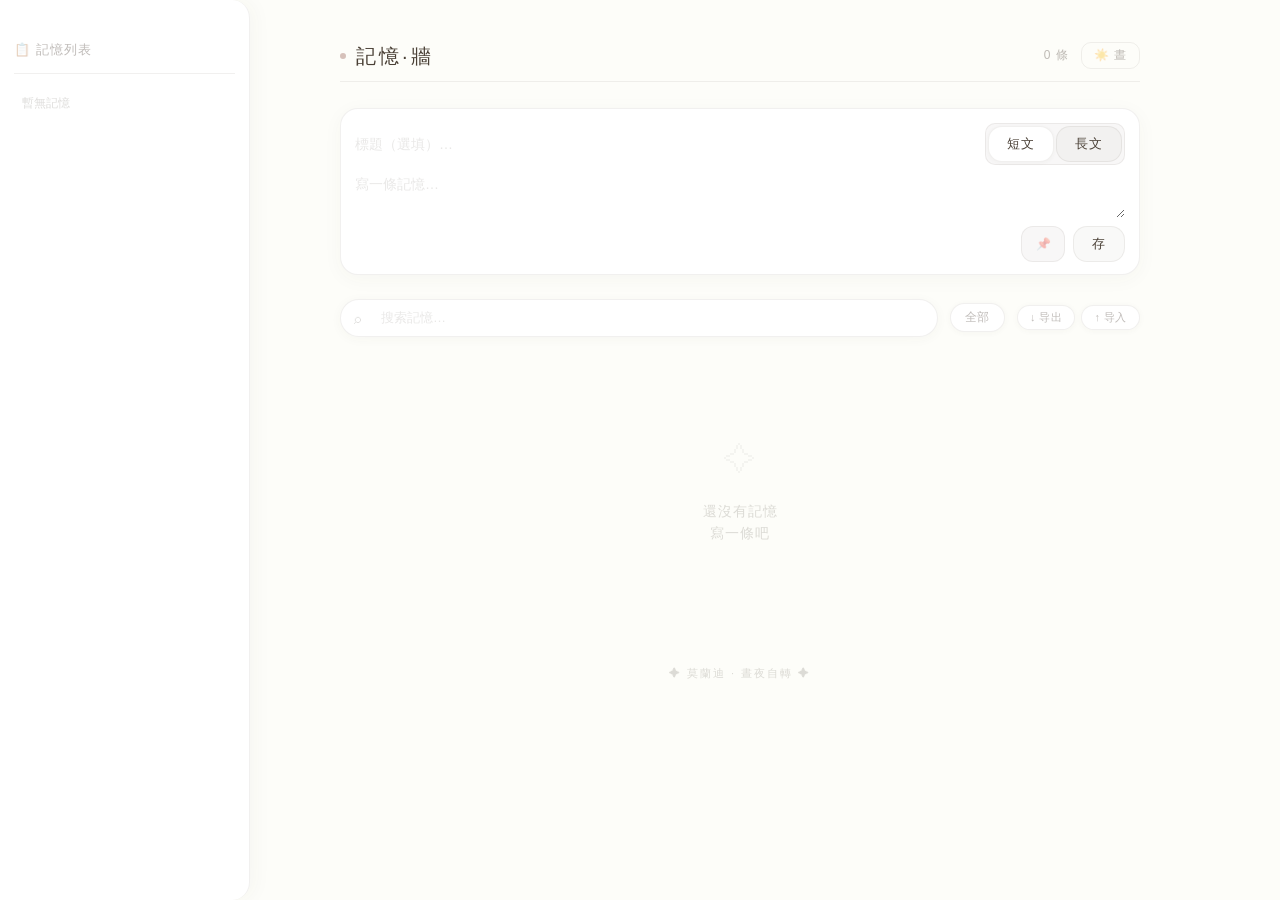
<file: index.html>
<!DOCTYPE html>
<html lang="zh-CN">
<head>
<meta charset="UTF-8">
<meta name="viewport" content="width=device-width, initial-scale=1.0">
<title>記憶牆</title>
<link rel="manifest" href="manifest.json">
<meta name="apple-mobile-web-app-capable" content="yes">
<meta name="apple-mobile-web-app-status-bar-style" content="black-translucent">
<meta name="apple-mobile-web-app-title" content="記憶牆">
<link rel="apple-touch-icon" href="icon.svg">
<style>
  body { margin: 0; background: #fdfdf9; display: flex; align-items: center; justify-content: center; min-height: 100vh; font-family: -apple-system,'PingFang SC','Noto Sans SC',sans-serif; }
  .loader { text-align: center; color: #b8928a; }
  .loader span { font-size: 28px; }
  .loader p { font-size: 13px; letter-spacing: 1px; margin-top: 8px; color: #b8928a; }
</style>
</head>
<body>
<div class="loader"><span>✦</span><p>記憶·牆</p></div>
<script>location.href = '记忆墙.html';</script>
</body>
</html>
</file>
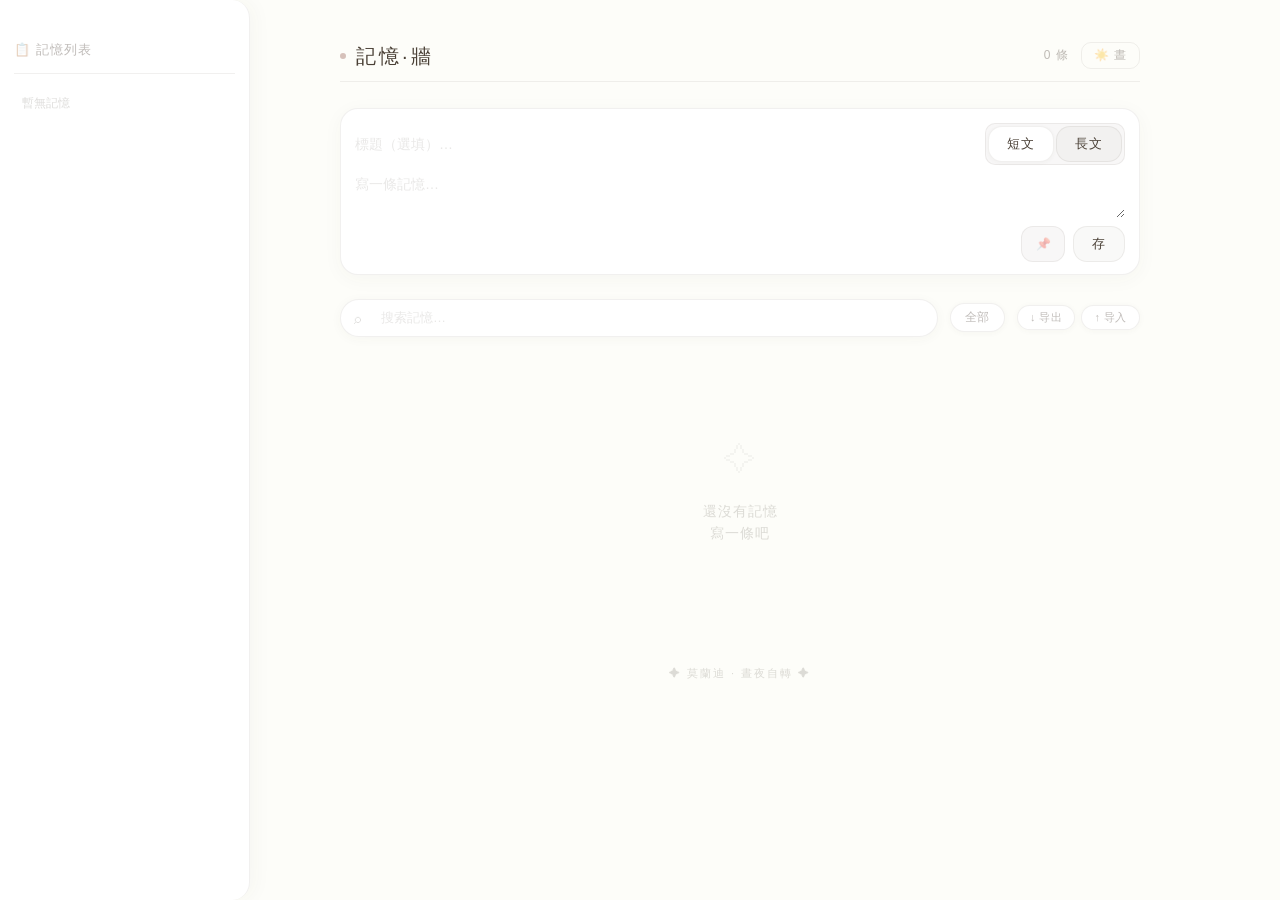
<file: 记忆墙.html>
<!DOCTYPE html>
<html lang="zh-CN">
<head>
<meta charset="UTF-8">
<meta name="viewport" content="width=device-width, initial-scale=1.0">
<title>記憶牆</title>
<link rel="manifest" href="manifest.json">
<meta name="apple-mobile-web-app-capable" content="yes">
<meta name="apple-mobile-web-app-status-bar-style" content="black-translucent">
<meta name="apple-mobile-web-app-title" content="記憶牆">
<link rel="apple-touch-icon" href="icon.svg">
<style>
* { margin: 0; padding: 0; box-sizing: border-box; }
:root {
  --bg: #fdfdf9; --card-bg: #ffffff; --text: #4a4036;
  --text-dim: rgba(74,64,54,0.18); --text-mid: rgba(74,64,54,0.35);
  --border: rgba(74,64,54,0.08); --accent: rgba(74,64,54,0.03);
  --placeholder: rgba(74,64,54,0.12); --tag-bg: rgba(74,64,54,0.04);
  --tag-text: rgba(74,64,54,0.4); --input-bg: rgba(255,255,255,0.8);
  --shadow: rgba(74,64,54,0.04);
  --muted-blue: #7a8f9e; --muted-rose: #b0857c;
  --muted-green: #7e907a; --muted-clay: #a8856e;
  --muted-lavender: #8d7f9e; --muted-mauve: #9a7a7e;
  --glow: rgba(176,133,124,0.08);
}
.hamburger {
  display: none; width: 34px; height: 34px; border: none; background: var(--card-bg);
  border-radius: 10px; cursor: pointer; align-items: center; justify-content: center;
  color: var(--text); font-size: 18px; border: 1px solid var(--border);
  transition: all .2s; flex-shrink: 0;
}
.hamburger:hover { border-color: var(--muted-rose); }
[data-theme="night"] {
  --bg: #1a1a1e; --card-bg: #222226; --text: #d4cfc8;
  --text-dim: rgba(212,207,200,0.18); --text-mid: rgba(212,207,200,0.35);
  --border: rgba(212,207,200,0.04); --accent: rgba(212,207,200,0.04);
  --placeholder: rgba(212,207,200,0.1); --tag-bg: rgba(212,207,200,0.03);
  --tag-text: rgba(212,207,200,0.3); --input-bg: rgba(34,34,38,0.8);
  --shadow: rgba(0,0,0,0.25);
  --muted-blue: #768894; --muted-rose: #a07e78;
  --muted-green: #7a8a78; --muted-clay: #a07e68;
  --muted-lavender: #847a94; --muted-mauve: #8a7478;
  --glow: rgba(138,123,118,0.06);
}
body {
  background: var(--bg); color: var(--text);
  font-family: -apple-system,'PingFang SC','Noto Sans SC',sans-serif;
  min-height: 100vh; transition: background .5s,color .5s;
  padding: 40px 24px; line-height: 1.6;
}
.main-layout {
  max-width: 100%;
  margin: 0;
  display: flex;
  gap: 0;
  align-items: flex-start;
  padding-left: 0;
}
.sidebar {
  width: 250px;
  flex-shrink: 0;
  position: fixed;
  left: 0;
  top: 0;
  height: 100vh;
  border-radius: 0 18px 18px 0;
  padding: 40px 14px 24px;
  max-height: 100vh;
  z-index: 10;
  border-left: none;
  box-shadow: 4px 0 20px var(--shadow);
  background: var(--card-bg);
  border-right: 1px solid var(--border);
  overflow-y: auto;
}
.sidebar::-webkit-scrollbar { width: 4px; }
.sidebar::-webkit-scrollbar-thumb { background: var(--text-dim); border-radius: 2px; }
.sidebar-title {
  font-size: 13px; font-weight: 400; letter-spacing: 1px; color: var(--text-mid);
  padding-bottom: 12px; border-bottom: 1px solid var(--border); margin-bottom: 12px;
}
.sidebar-item {
  padding: 8px 10px; border-radius: 10px; cursor: pointer;
  transition: all .2s; margin-bottom: 4px; border: 1px solid transparent;
}
.sidebar-item:hover { background: var(--tag-bg); border-color: var(--muted-rose); }
.sidebar-item .s-title {
  font-size: 13px; font-weight: 400; color: var(--text);
  white-space: nowrap; overflow: hidden; text-overflow: ellipsis;
}
.sidebar-item .s-title.no-title { color: var(--text-mid); font-weight: 300; }
.sidebar-item .s-preview {
  font-size: 11px; color: var(--text-dim);
  white-space: nowrap; overflow: hidden; text-overflow: ellipsis; margin-top: 2px;
}
.sidebar-item .s-tag {
  display: inline-block; font-size: 9px; padding: 1px 8px;
  border-radius: 8px; background: var(--tag-bg); color: var(--tag-text); margin-top: 4px;
}
.content-area {
  flex: 1;
  min-width: 0;
  max-width: 1000px;
  margin: 0 auto;
  padding-left: 200px;
}
.header {
  max-width: 100%; margin: 0 auto 36px;
  display: flex; justify-content: space-between; align-items: baseline; position: relative;
}
.header::after {
  content: ''; position: absolute; bottom: -10px; left: 0; right: 0;
  height: 1px; background: var(--border);
}
.header h1 {
  font-size: 20px; font-weight: 400; letter-spacing: 3px; color: var(--text);
  display: flex; align-items: center; gap: 10px;
}
.header h1 .mark {
  display: inline-block; width: 6px; height: 6px; border-radius: 50%;
  background: var(--muted-rose); opacity: .5;
}
.header .stats-wrap { display: flex; align-items: center; gap: 12px; }
.stats { font-size: 12px; color: var(--text-mid); letter-spacing: 1px; font-weight: 300; }
.theme-btn {
  background: none; border: 1px solid var(--border); border-radius: 10px;
  padding: 4px 12px; font-size: 12px; font-family: inherit;
  color: var(--text-mid); cursor: pointer; letter-spacing: 1px; transition: all .2s;
}
.theme-btn:hover { border-color: var(--muted-rose); color: var(--text); }
.input-row {
  max-width: 100%; margin: 0 auto 24px; display: flex; flex-direction: column; gap: 8px;
  background: var(--card-bg); border: 1px solid var(--border); border-radius: 18px;
  padding: 14px 14px 12px; transition: all .25s; box-shadow: 0 4px 20px var(--shadow);
}
.input-row:focus-within { border-color: var(--muted-rose); box-shadow: 0 4px 28px var(--glow); }
.input-row .input-top { display: flex; gap: 8px; align-items: center; }
.input-row .input-title {
  flex: 1; height: 36px; background: transparent; border: none; color: var(--text);
  font-size: 14px; font-family: inherit; outline: none; line-height: 36px; font-weight: 400;
}
.input-row .input-title::placeholder { color: var(--placeholder); font-weight: 300; }
.input-row .input-options { display: flex; gap: 6px; align-items: center; }
.mode-toggle {
  display: flex; gap: 2px; background: var(--tag-bg);
  border-radius: 10px; padding: 2px; border: 1px solid var(--border);
}
.mode-btn {
  padding: 4px 12px; border: none; border-radius: 8px; font-size: 11px;
  font-family: inherit; cursor: pointer; transition: all .2s;
  background: transparent; color: var(--text-mid); letter-spacing: .5px;
}
.mode-btn.active { background: var(--card-bg); color: var(--text); box-shadow: 0 1px 4px var(--shadow); }
.input-row textarea {
  width: 100%; background: transparent; border: none; color: var(--text);
  font-size: 14px; font-family: inherit; resize: vertical; outline: none;
  line-height: 1.6; padding: 0; min-height: 38px; transition: min-height .2s;
}
.input-row textarea.long-mode { min-height: 180px; }
.input-row textarea::placeholder { color: var(--placeholder); font-weight: 300; }
.input-row .input-bottom { display: flex; gap: 8px; align-items: center; justify-content: flex-end; }
.input-row select {
  height: 36px; background: var(--tag-bg); border: 1px solid var(--border);
  border-radius: 12px; padding: 0 10px; color: var(--text-mid); font-size: 12px;
  font-family: inherit; outline: none; cursor: pointer; min-width: 44px;
  appearance: none; text-align: center; transition: all .2s;
}
.input-row select:hover { border-color: var(--muted-rose); }
.input-row button {
  height: 36px; padding: 0 18px; background: var(--accent); border: 1px solid var(--border);
  border-radius: 14px; color: var(--text); font-size: 13px; font-family: inherit;
  cursor: pointer; letter-spacing: 1px; transition: all .25s; white-space: nowrap; font-weight: 300;
}
.input-row button:hover { background: var(--tag-bg); border-color: var(--muted-rose); }
.toolbar { max-width: 100%; margin: 0 auto 18px; display: flex; align-items: center; gap: 12px; flex-wrap: wrap; }
.search-box { flex: 1; min-width: 180px; margin: 0; position: relative; }
.search-box input {
  width: 100%; height: 38px; background: var(--card-bg); border: 1px solid var(--border);
  border-radius: 20px; padding: 0 18px 0 40px; color: var(--text); font-size: 13px;
  font-family: inherit; outline: none; transition: all .25s; box-shadow: 0 2px 12px var(--shadow);
}
.search-box input:focus { border-color: var(--muted-rose); box-shadow: 0 2px 16px var(--glow); }
.search-box input::placeholder { color: var(--placeholder); font-weight: 300; }
.search-icon {
  position: absolute; left: 14px; top: 50%; transform: translateY(-50%);
  font-size: 14px; color: var(--text-dim); pointer-events: none;
}
.filters { display: flex; gap: 6px; flex-wrap: wrap; max-width: none; margin: 0; }
.filter-tag {
  padding: 4px 14px; border-radius: 20px; font-size: 12px; color: var(--text-mid);
  background: var(--card-bg); border: 1px solid var(--border); cursor: pointer;
  transition: all .25s; letter-spacing: .5px; font-weight: 300; box-shadow: 0 1px 6px var(--shadow);
}
 border-color: var(--muted-rose); }
.filter-tag.active { color: var(--text); background: var(--tag-bg); border-color: var(--muted-rose); }
.data-actions { display: flex; gap: 6px; align-items: center; margin-left: auto; }
.data-btn {
  padding: 4px 12px; border-radius: 20px; font-size: 11px; color: var(--text-mid);
  background: var(--card-bg); border: 1px solid var(--border); cursor: pointer;
  transition: all .25s; letter-spacing: .5px; font-weight: 300; font-family: inherit;
  box-shadow: 0 1px 6px var(--shadow); white-space: nowrap;
}
.data-btn:hover { border-color: var(--muted-rose); color: var(--text); }
.section-title {
  max-width: 100%; margin: 28px auto 12px; display: flex; align-items: center;
  gap: 10px; font-size: 14px; color: var(--text-mid); letter-spacing: 1.5px; font-weight: 300;
}
.section-title .line { flex: 1; height: 1px; background: var(--border); }
.section-title .count { font-size: 11px; color: var(--text-dim); font-weight: 300; }
.wall { max-width: 100%; margin: 0 auto; display: grid; grid-template-columns: repeat(auto-fill,minmax(280px,1fr)); gap: 12px; }
.card {
  background: var(--card-bg); border: 1px solid var(--border); border-radius: 18px;
  padding: 20px 22px; transition: all .3s; position: relative; animation: cardIn .35s;
  box-shadow: 0 4px 20px var(--shadow); cursor: pointer;
}
.card:hover { border-color: var(--muted-rose); box-shadow: 0 6px 28px var(--glow); transform: translateY(-1px); }
@keyframes cardIn { from { opacity: 0; transform: translateY(10px); } to { opacity: 1; transform: translateY(0); } }
.card-tag {
  display: inline-block; font-size: 10px; font-weight: 400; letter-spacing: 1px;
  padding: 2px 12px; border-radius: 12px; margin-bottom: 10px;
  background: var(--tag-bg); color: var(--tag-text); border: 1px solid var(--border);
}
.card-tag[data-tag="默认"] { border-color: rgba(138,155,168,.2); color: var(--muted-blue); }
.card-tag[data-tag="学习"] { border-color: rgba(143,158,140,.2); color: var(--muted-green); }
.card-tag[data-tag="日常"] { border-color: rgba(184,149,122,.2); color: var(--muted-clay); }
.card-tag[data-tag="技术"] { border-color: rgba(138,155,168,.2); color: var(--muted-blue); }
.card-tag[data-tag="灵感"] { border-color: rgba(155,142,168,.2); color: var(--muted-lavender); }
.card-tag[data-tag="心情"] { border-color: rgba(168,136,138,.2); color: var(--muted-mauve); }
.card-title {
  font-size: 15px; font-weight: 500; color: var(--text); margin-bottom: 8px;
  line-height: 1.4; display: -webkit-box; -webkit-line-clamp: 2; -webkit-box-orient: vertical; overflow: hidden;
}
.card-content {
  font-size: 14px; line-height: 1.7; color: var(--text);
  white-space: pre-wrap; word-break: break-word; font-weight: 300;
  display: -webkit-box; -webkit-line-clamp: 4; -webkit-box-orient: vertical; overflow: hidden;
}
.card.has-title .card-content { font-size: 13px; color: var(--text-mid); -webkit-line-clamp: 3; }
.card-time { font-size: 11px; color: var(--text-dim); margin-top: 12px; font-weight: 300; letter-spacing: .3px; }
.card-actions {
  position: absolute; top: 14px; right: 14px; opacity: 0; transition: opacity .25s; display: flex; gap: 4px;
}
.card:hover .card-actions { opacity: 1; }
.card-actions button {
  width: 28px; height: 28px; border-radius: 10px; border: 1px solid var(--border);
  background: var(--card-bg); color: var(--text-mid); font-size: 12px; cursor: pointer;
  display: flex; align-items: center; justify-content: center; transition: all .2s; backdrop-filter: blur(4px);
}
.card-actions .edit-btn:hover { background: rgba(138,155,168,.12); color: var(--muted-blue); border-color: var(--muted-blue); }
.card-actions .delete-btn:hover { background: rgba(168,136,138,.12); color: var(--muted-mauve); border-color: var(--muted-mauve); }
.empty { grid-column: 1/-1; text-align: center; padding: 80px 20px; color: var(--text-dim); font-size: 14px; font-weight: 300; letter-spacing: 1px; }
.empty .icon { font-size: 32px; display: block; margin-bottom: 14px; opacity: .25; }
.float-view {
  display: none; position: fixed; inset: 0; background: rgba(44,40,36,.3);
  backdrop-filter: blur(8px); z-index: 100; align-items: center; justify-content: center;
}
.float-view.show { display: flex; }
.float-view .modal {
  background: var(--card-bg); border: 1px solid var(--border); border-radius: 20px;
  padding: 28px; width: 90%; max-width: 480px; box-shadow: 0 20px 60px var(--shadow); position: relative;
}
.float-view .modal .float-tag { font-size: 12px; color: var(--text-mid); letter-spacing: 1px; margin-bottom: 14px; }
.float-view .modal .float-title { font-size: 18px; font-weight: 500; color: var(--text); margin-bottom: 12px; line-height: 1.4; }
.float-view .modal .float-content { font-size: 15px; line-height: 1.8; color: var(--text); font-weight: 300; white-space: pre-wrap; }
.float-view .modal .float-time { font-size: 12px; color: var(--text-dim); margin-top: 16px; font-weight: 300; }
.float-view .modal .float-close { position: absolute; top: 16px; right: 20px; background: none; border: none; color: var(--text-dim); font-size: 18px; cursor: pointer; padding: 4px; font-family: inherit; }
.float-view .modal .float-close:hover { color: var(--text); }
.overlay {
  display: none; position: fixed; inset: 0; background: rgba(44,40,36,.3);
  backdrop-filter: blur(8px); z-index: 101; align-items: center; justify-content: center;
}
.overlay.show { display: flex; }
.modal {
  background: var(--card-bg); border: 1px solid var(--border); border-radius: 20px;
  padding: 28px; width: 90%; max-width: 440px; box-shadow: 0 20px 60px var(--shadow);
}
.modal h2 { font-size: 15px; font-weight: 400; color: var(--text); margin-bottom: 18px; letter-spacing: 1px; }
.modal .edit-title {
  width: 100%; height: 38px; background: var(--bg); border: 1px solid var(--border);
  border-radius: 12px; padding: 0 14px; color: var(--text); font-size: 14px;
  font-family: inherit; outline: none; margin-bottom: 12px;
}
.modal .edit-title:focus { border-color: var(--muted-rose); }
.modal textarea {
  width: 100%; height: 120px; background: var(--bg); border: 1px solid var(--border);
  border-radius: 14px; padding: 14px; color: var(--text); font-size: 14px;
  font-family: inherit; resize: vertical; outline: none; margin-bottom: 14px;
}
.modal textarea:focus { border-color: var(--muted-rose); }
.modal select {
  width: 100%; height: 38px; background: var(--bg); border: 1px solid var(--border);
  border-radius: 12px; padding: 0 14px; color: var(--text); font-size: 12px;
  font-family: inherit; outline: none; cursor: pointer; margin-bottom: 18px;
}
.modal-actions { display: flex; justify-content: flex-end; gap: 10px; }
.modal-actions button {
  padding: 8px 20px; border: 1px solid var(--border); border-radius: 12px;
  font-size: 13px; font-family: inherit; cursor: pointer; transition: all .2s;
  background: var(--bg); color: var(--text); font-weight: 300; letter-spacing: .5px;
}
.modal-actions .btn-save { background: var(--accent); }
.modal-actions .btn-save:hover { background: var(--tag-bg); border-color: var(--muted-rose); }
.modal-actions button:hover { background: var(--tag-bg); }
.footer { max-width: 100%; margin: 40px auto 0; text-align: center; font-size: 11px; color: var(--text-dim); letter-spacing: 2px; font-weight: 300; }
@media (max-width: 768px) {
  .main-layout { flex-direction: column; }
  .content-area { padding-left: 0; }
  body { padding: 16px 12px; }
  .sidebar {
    position: fixed; left: -280px; top: 0; width: 260px; height: 100vh;
    z-index: 110; transition: left .3s ease; display: flex; flex-direction: column;
    border-radius: 0 18px 18px 0; padding: 24px 14px 24px;
    box-shadow: 4px 0 30px rgba(0,0,0,.15); background: var(--card-bg);
    border-right: 1px solid var(--border); overflow-y: auto;
  }
  .sidebar.open { left: 0; }
  .sidebar-backdrop {
    display: none; position: fixed; inset: 0; background: rgba(0,0,0,.3);
    z-index: 109;
  }
  .sidebar-backdrop.show { display: block; }
  .hamburger { display: flex; }
  .header h1 { font-size: 17px; }
  .header .stats-wrap { gap: 8px; }
  .input-row { padding: 10px 10px 10px; }
  .input-row .input-title { font-size: 13px; }
  .input-row textarea { font-size: 13px; }
  .card { padding: 16px 18px; }
  .card-title { font-size: 14px; }
  .card-content { font-size: 13px; }
  .section-title { font-size: 13px; margin: 20px auto 10px; }
  .filter-tag { padding: 6px 14px; font-size: 12px; }
  .search-box input { height: 40px; font-size: 14px; }
  .wall { grid-template-columns: 1fr; gap: 10px; }
  .header .hamburger { display: flex; }
  .float-view .modal { width: 95%; padding: 20px; }
}
@media (max-width: 520px) {
  body { padding: 12px 8px; }
  .header h1 { font-size: 15px; letter-spacing: 1px; }
  .header { flex-direction: row; gap: 4px; flex-wrap: wrap; }
  .toolbar { flex-direction: column; align-items: stretch; }
  .toolbar .search-box { min-width: 0; }
  .data-actions { margin-left: 0; }
  .data-btn { padding: 6px 14px; font-size: 12px; }
  .wall { gap: 8px; }
  .card { padding: 14px 14px; border-radius: 14px; }
  .input-row { border-radius: 14px; padding: 8px 10px 10px; }
  .sidebar { width: 240px; left: -260px; }
  .mode-btn { padding: 6px 10px; font-size: 11px; }
  .stats { font-size: 11px; }
}
</style>
</head>
<body>

<div class="main-layout">
  <div class="sidebar-backdrop" id="sidebarBackdrop"></div>
  <div class="sidebar" id="sidebar">
    <div class="sidebar-title">📋 記憶列表</div>
    <div id="sidebarList"></div>
  </div>
  <div class="content-area">
    <div class="header">
      <h1><button class="hamburger" id="hamburgerBtn">☰</button><span class="mark"></span>記憶·牆</h1>
      <div class="stats-wrap">
        <span class="stats" id="stats">0</span>
        <button class="theme-btn" id="themeBtn">☀️ 晝</button>
      </div>
    </div>
    <div class="input-row">
      <div class="input-top">
        <input type="text" class="input-title" id="noteTitle" placeholder="標題（選填）…">
        <div class="input-options">
          <div class="mode-toggle">
            <button class="mode-btn active" id="modeShort">短文</button>
            <button class="mode-btn" id="modeLong">長文</button>
          </div>
        </div>
      </div>
      <textarea id="newNote" placeholder="寫一條記憶…"></textarea>
      <div class="input-bottom">
        <select id="newTag">
          <option value="默认">📌</option>
          <option value="学习">📖</option>
          <option value="日常">☕</option>
          <option value="技术">⚙️</option>
          <option value="灵感">💡</option>
          <option value="心情">❤️</option>
        </select>
        <button id="addBtn">存</button>
      </div>
    </div>
    <div class="toolbar">
      <div class="search-box">
        <span class="search-icon">⌕</span>
        <input type="text" id="searchInput" placeholder="搜索記憶…">
      </div>
      <div class="filters" id="filters">
        <span class="filter-tag active" data-tag="all">全部</span>
      </div>
      <div class="data-actions">
        <button class="data-btn" id="exportBtn">↓ 导出</button>
        <button class="data-btn" id="importBtn">↑ 导入</button>
        <input type="file" id="importFile" accept=".json" style="display:none">
      </div>
    </div>
    <div id="groupContainer"></div>
    <div class="float-view" id="floatView">
      <div class="modal">
        <button class="float-close" id="floatClose">✕</button>
        <div class="float-tag" id="floatTag"></div>
        <div class="float-title" id="floatTitle"></div>
        <div class="float-content" id="floatContent"></div>
        <div class="float-time" id="floatTime"></div>
      </div>
    </div>
    <div class="overlay" id="modal">
      <div class="modal">
        <h2>✎ 編輯</h2>
        <input type="text" class="edit-title" id="editTitle" placeholder="標題（選填）">
        <textarea id="editContent"></textarea>
        <select id="editTag">
          <option value="默认">📌 默认</option>
          <option value="学习">📖 学习</option>
          <option value="日常">☕ 日常</option>
          <option value="技术">⚙️ 技术</option>
          <option value="灵感">💡 灵感</option>
          <option value="心情">❤️ 心情</option>
        </select>
        <div class="modal-actions">
          <button id="cancelEdit">取消</button>
          <button class="btn-save" id="saveEdit">保存</button>
        </div>
      </div>
    </div>
    <div class="footer">✦ 莫蘭迪 · 晝夜自轉 ✦</div>
  </div>
</div>

<script>
// 手動晝夜按鈕
let isNight = false;
document.getElementById('themeBtn').onclick = function() {
  isNight = !isNight;
  document.documentElement.setAttribute('data-theme', isNight ? 'night' : 'day');
  this.textContent = isNight ? '🌙 夜' : '☀️ 晝';
};

let inputMode = 'short';
document.getElementById('modeShort').onclick = function() {
  inputMode = 'short';
  this.classList.add('active');
  document.getElementById('modeLong').classList.remove('active');
  document.getElementById('newNote').classList.remove('long-mode');
};
document.getElementById('modeLong').onclick = function() {
  inputMode = 'long';
  this.classList.add('active');
  document.getElementById('modeShort').classList.remove('active');
  document.getElementById('newNote').classList.add('long-mode');
};

let notes = [];
let loading = true;

async function loadNotes() {
  try {
    const res = await fetch('https://ade4aa14614d62.lhr.life/notes');
    const data = await res.json();
    notes = data.notes;
  } catch (e) {
    notes = [];
  }
  loading = false;
  render();
  flt();
}
let filter = 'all';
let search = '';
let editId = null;
const icons = {'默认':'📌','学习':'📖','日常':'☕','技术':'⚙️','灵感':'💡','心情':'❤️'};
const order = ['默认','学习','日常','技术','灵感','心情'];

async function save() {
  // notes are now saved to backend API, this is a no-op for local state
}

function renderSidebar() {
  const list = document.getElementById('sidebarList');
  let items = [...notes].reverse();
  if (filter !== 'all') items = items.filter(n => n.tag === filter);
  if (search.trim()) {
    const q = search.trim().toLowerCase();
    items = items.filter(n => n.content.toLowerCase().includes(q) || (n.title||'').toLowerCase().includes(q));
  }
  if (!items.length) { list.innerHTML = '<div style="font-size:12px;color:var(--text-dim);padding:8px;">暫無記憶</div>'; return; }
  list.innerHTML = items.map(n => {
    const t = n.title || (n.content.slice(0,20)+(n.content.length>20?'…':''));
    const p = n.title ? n.content.slice(0,30)+(n.content.length>30?'…':'') : '';
    const c = n.title ? '' : 'no-title';
    return '<div class="sidebar-item" data-id="'+n.id+'"><div class="s-title '+c+'">'+t+'</div>'+(p?'<div class="s-preview">'+p+'</div>':'')+'<span class="s-tag">'+(n.tag||'默认')+'</span></div>';
  }).join('');
  document.querySelectorAll('.sidebar-item').forEach(el => {
    el.onclick = function() {
      const id = parseInt(this.dataset.id);
      const n = notes.find(x => x.id === id);
      if (!n) return;
      document.getElementById('floatTag').textContent = (icons[n.tag||'默认']||'')+' '+(n.tag||'默认');
      document.getElementById('floatTitle').textContent = n.title||'';
      document.getElementById('floatTitle').style.display = n.title ? 'block' : 'none';
      document.getElementById('floatContent').textContent = n.content;
      const d = new Date(n.time);
      document.getElementById('floatTime').textContent = (d.getMonth()+1)+'/'+d.getDate()+' '+String(d.getHours()).padStart(2,'0')+':'+String(d.getMinutes()).padStart(2,'0');
      document.getElementById('floatView').classList.add('show');
      sidebar.classList.remove('open');
      backdrop.classList.remove('show');
    };
  });
}

function render() {
  const c = document.getElementById('groupContainer');
  document.getElementById('stats').textContent = notes.length + ' 條';
  let list = notes;
  if (filter !== 'all') list = list.filter(n => n.tag === filter);
  if (search.trim()) {
    const q = search.trim().toLowerCase();
    list = list.filter(n => n.content.toLowerCase().includes(q) || (n.title||'').toLowerCase().includes(q));
  }
  const groups = {};
  list.forEach(n => { const t = n.tag||'默认'; if(!groups[t]) groups[t]=[]; groups[t].push(n); });
  const keys = order.filter(k => groups[k]);
  if (!keys.length) { c.innerHTML = '<div class="wall"><div class="empty"><span class="icon">✧</span>還沒有記憶<br>寫一條吧</div></div>'; renderSidebar(); return; }
  let html = '';
  keys.forEach(tag => {
    const items = groups[tag];
    html += '<div class="section-title"><span>'+icons[tag]+' '+tag+'</span><span class="count">'+items.length+'</span><span class="line"></span></div><div class="wall">';
    items.forEach(n => {
      const d = new Date(n.time);
      const t = (d.getMonth()+1)+'/'+d.getDate()+' '+String(d.getHours()).padStart(2,'0')+':'+String(d.getMinutes()).padStart(2,'0');
      const et = n.tag||'默认';
      const hc = n.title ? 'card has-title' : 'card';
      html += '<div class="'+hc+'" data-id="'+n.id+'"><span class="card-tag" data-tag="'+et+'">'+icons[et]+' '+et+'</span>';
      if (n.title) html += '<div class="card-title">'+n.title+'</div>';
      html += '<div class="card-content">'+n.content.replace(/&/g,'&amp;').replace(/</g,'&lt;')+'</div><div class="card-time">'+t+'</div><div class="card-actions"><button class="edit-btn" data-id="'+n.id+'">✎</button><button class="delete-btn" data-id="'+n.id+'">✕</button></div></div>';
    });
    html += '</div>';
  });
  c.innerHTML = html;
  document.querySelectorAll('.card').forEach(el => {
    el.onclick = function(e) {
      if (e.target.closest('.card-actions')) return;
      const id = parseInt(this.dataset.id);
      const n = notes.find(x => x.id === id);
      if (!n) return;
      document.getElementById('floatTag').textContent = (icons[n.tag||'默认']||'')+' '+(n.tag||'默认');
      document.getElementById('floatTitle').textContent = n.title||'';
      document.getElementById('floatTitle').style.display = n.title ? 'block' : 'none';
      document.getElementById('floatContent').textContent = n.content;
      const d = new Date(n.time);
      document.getElementById('floatTime').textContent = (d.getMonth()+1)+'/'+d.getDate()+' '+String(d.getHours()).padStart(2,'0')+':'+String(d.getMinutes()).padStart(2,'0');
      document.getElementById('floatView').classList.add('show');
    };
  });
  document.querySelectorAll('.edit-btn').forEach(b => b.onclick = (e) => { e.stopPropagation(); openEdit(+b.dataset.id); });
  document.querySelectorAll('.delete-btn').forEach(b => b.onclick = async (e) => { e.stopPropagation(); await fetch('https://ade4aa14614d62.lhr.life/notes/'+b.dataset.id, {method:'DELETE'}); notes = notes.filter(x => x.id !== +b.dataset.id); render(); flt(); renderSidebar(); });
  renderSidebar();
}

document.getElementById('floatClose').onclick = () => { document.getElementById('floatView').classList.remove('show'); };
document.getElementById('floatView').onclick = (e) => { if (e.target === document.getElementById('floatView')) document.getElementById('floatView').classList.remove('show'); };

async function add() {
  const ta = document.getElementById('newNote');
  const title = document.getElementById('noteTitle').value.trim();
  const c = ta.value.trim();
  if (!c) return;
  try {
    const res = await fetch('https://ade4aa14614d62.lhr.life/notes?title='+encodeURIComponent(title)+'&content='+encodeURIComponent(c)+'&tag='+encodeURIComponent(document.getElementById('newTag').value)+'&time='+Date.now(), {method:'POST'});
    const data = await res.json();
    notes.unshift({id:data.id, title, content:c, tag:document.getElementById('newTag').value, time:Date.now()});
    ta.value = '';
    document.getElementById('noteTitle').value = '';
    render();
    flt();
  } catch(e) {
    alert('保存失败，后端是否在运行？');
  }
}

function openEdit(id) {
  const n = notes.find(x => x.id === id);
  if (!n) return;
  editId = id;
  document.getElementById('editTitle').value = n.title || '';
  document.getElementById('editContent').value = n.content;
  document.getElementById('editTag').value = n.tag;
  document.getElementById('modal').classList.add('show');
}

document.getElementById('cancelEdit').onclick = () => { document.getElementById('modal').classList.remove('show'); editId = null; };
document.getElementById('saveEdit').onclick = async () => {
  if (!editId) return;
  const c = document.getElementById('editContent').value.trim();
  if (!c) return;
  const title = document.getElementById('editTitle').value.trim()||'';
  const tag = document.getElementById('editTag').value;
  try {
    await fetch('https://ade4aa14614d62.lhr.life/notes/'+editId+'?title='+encodeURIComponent(title)+'&content='+encodeURIComponent(c)+'&tag='+encodeURIComponent(tag), {method:'PUT'});
    const n = notes.find(x => x.id === editId);
    if (n) { n.title = title; n.content = c; n.tag = tag; n.time = Date.now(); }
    document.getElementById('modal').classList.remove('show');
    editId = null;
    render();
    flt();
  } catch(e) {
    alert('保存失败，后端是否在运行？');
  }
};

function flt() {
  const tags = new Set(notes.map(n => n.tag));
  let h = '<span class="filter-tag '+(filter==='all'?'active':'')+'" data-tag="all">全部</span>';
  order.forEach(t => { if (tags.has(t)) h += '<span class="filter-tag '+(filter===t?'active':'')+'" data-tag="'+t+'">'+icons[t]+' '+t+'</span>'; });
  document.getElementById('filters').innerHTML = h;
  document.querySelectorAll('.filter-tag').forEach(el => {
    el.onclick = () => { filter = el.dataset.tag; document.querySelectorAll('.filter-tag').forEach(e => e.classList.remove('active')); el.classList.add('active'); render(); };
  });
}

document.getElementById('searchInput').oninput = (e) => { search = e.target.value; render(); renderSidebar(); };
document.getElementById('newNote').onkeydown = (e) => { if (e.key === 'Enter' && !e.shiftKey) { e.preventDefault(); add(); } };
document.getElementById('addBtn').onclick = add;

if ('serviceWorker' in navigator) {
  navigator.serviceWorker.register('sw.js');
}

// Hamburger sidebar toggle
const sidebar = document.getElementById('sidebar');
const backdrop = document.getElementById('sidebarBackdrop');
document.getElementById('hamburgerBtn').onclick = () => {
  sidebar.classList.toggle('open');
  backdrop.classList.toggle('show');
};
backdrop.onclick = () => {
  sidebar.classList.remove('open');
  backdrop.classList.remove('show');
};

// Export / Import
document.getElementById('exportBtn').onclick = () => {
  const data = JSON.stringify(notes, null, 2);
  const blob = new Blob([data], {type:'application/json'});
  const a = document.createElement('a');
  a.href = URL.createObjectURL(blob);
  a.download = '记忆墙备份_'+new Date().toISOString().slice(0,10)+'.json';
  a.click();
  URL.revokeObjectURL(a.href);
};
document.getElementById('importBtn').onclick = () => {
  document.getElementById('importFile').click();
};
document.getElementById('importFile').onchange = (e) => {
  const file = e.target.files[0];
  if (!file) return;
  const reader = new FileReader();
  reader.onload = (ev) => {
    try {
      const imported = JSON.parse(ev.target.result);
      if (!Array.isArray(imported)) throw '格式错误';
      const existingIds = new Set(notes.map(n => n.id));
      imported.forEach(n => { if (!existingIds.has(n.id)) { notes.push(n); } });
      save(); render(); flt();
      alert('导入成功，新增 '+(imported.filter(n => !existingIds.has(n.id)).length)+' 条记忆');
    } catch(e) { alert('导入失败：文件格式不正确'); }
  };
  reader.readAsText(file);
  e.target.value = '';
};

loadNotes();
</script>
</body>
</html>
</file>
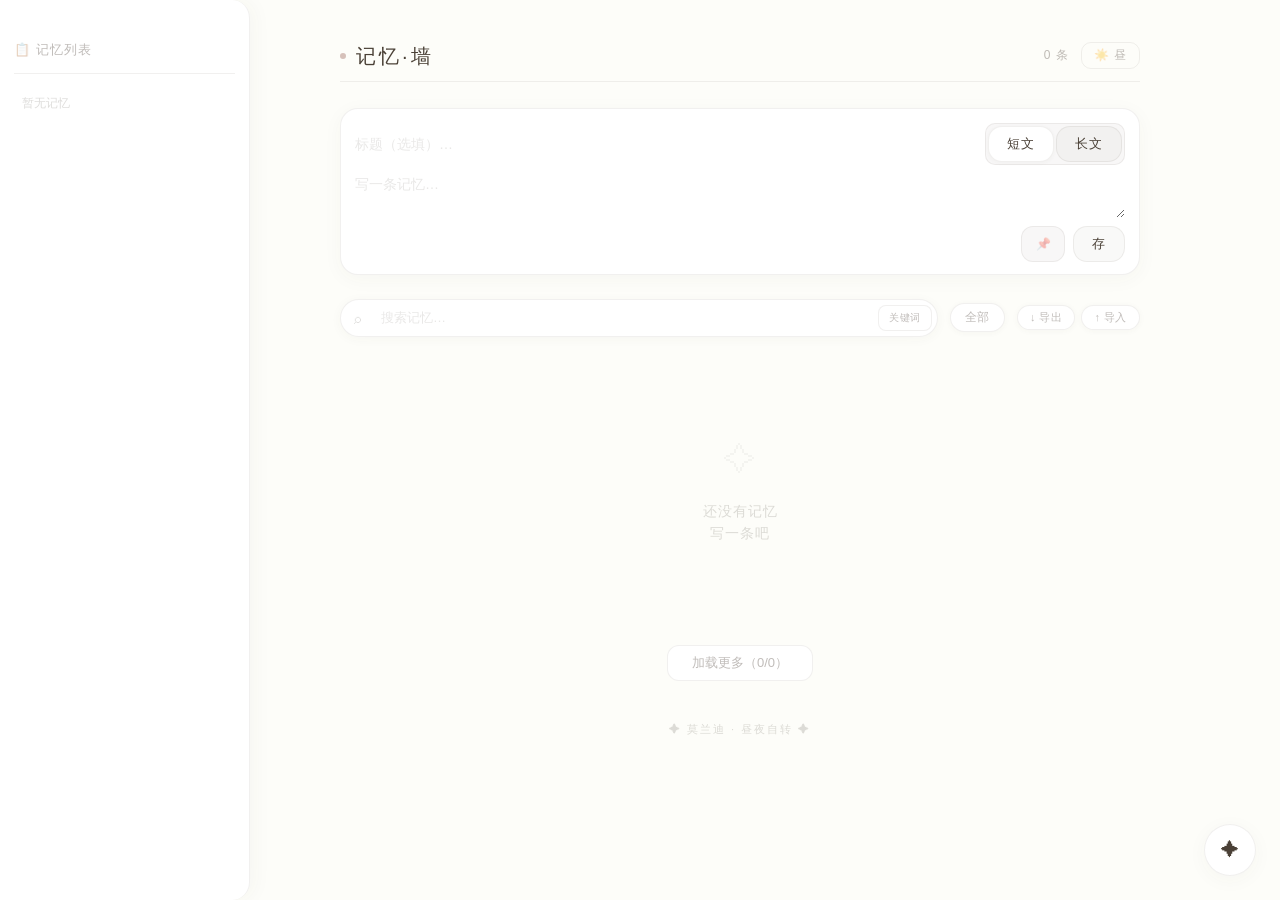
<file: memory-wall/记忆墙.html>
<!DOCTYPE html>
<html lang="zh-CN">
<head>
<meta charset="UTF-8">
<meta name="viewport" content="width=device-width, initial-scale=1.0">
<title>记忆墙</title>
<link rel="manifest" href="manifest.json">
<meta name="apple-mobile-web-app-capable" content="yes">
<meta name="apple-mobile-web-app-status-bar-style" content="black-translucent">
<meta name="apple-mobile-web-app-title" content="记忆墙">
<link rel="apple-touch-icon" href="icon.svg">
<link rel="stylesheet" href="style.css">
</head>
<body>

<div class="main-layout">
  <div class="sidebar-backdrop" id="sidebarBackdrop"></div>
  <div class="sidebar" id="sidebar">
    <div class="sidebar-title">📋 记忆列表</div>
    <div id="sidebarList"></div>
  </div>
  <div class="content-area">
    <div class="header">
      <h1><button class="hamburger" id="hamburgerBtn">☰</button><span class="mark"></span>记忆·墙</h1>
      <div class="stats-wrap">
        <span class="stats" id="stats">0</span>
        <button class="theme-btn" id="themeBtn">☀️ 昼</button>
      </div>
    </div>
    <div class="input-row" id="inputRow">
      <div class="input-top">
        <input type="text" class="input-title" id="noteTitle" placeholder="标题（选填）…">
        <div class="input-options">
          <div class="mode-toggle">
            <button class="mode-btn active" id="modeShort">短文</button>
            <button class="mode-btn" id="modeLong">长文</button>
          </div>
        </div>
      </div>
      <textarea id="newNote" placeholder="写一条记忆…"></textarea>
      <div class="input-bottom">
        <select id="newTag">
          <option value="默认">📌</option>
          <option value="学习">📖</option>
          <option value="日常">☕</option>
          <option value="技术">⚙️</option>
          <option value="灵感">💡</option>
          <option value="心情">❤️</option>
        </select>
        <button id="addBtn">存</button>
      </div>
    </div>
    <div class="toolbar">
      <div class="search-box">
        <span class="search-icon">⌕</span>
        <input type="text" id="searchInput" placeholder="搜索记忆…">
        <button class="search-mode-btn" id="searchModeBtn">关键词</button>
      </div>
      <div class="filters" id="filters">
        <span class="filter-tag active" data-tag="all">全部</span>
      </div>
      <div class="data-actions">
        <button class="data-btn" id="exportBtn">↓ 导出</button>
        <button class="data-btn" id="importBtn">↑ 导入</button>
        <input type="file" id="importFile" accept=".json" style="display:none">
      </div>
    </div>
    <div id="groupContainer"></div>
    <div id="loadMoreContainer"></div>
    <div class="float-view" id="floatView">
      <div class="modal">
        <button class="float-close" id="floatClose">✕</button>
        <div class="float-tag" id="floatTag"></div>
        <div class="float-title" id="floatTitle"></div>
        <div class="float-content" id="floatContent"></div>
        <div class="float-time" id="floatTime"></div>
      </div>
    </div>
    <div class="overlay" id="modal">
      <div class="modal">
        <h2>✎ 编辑</h2>
        <input type="text" class="edit-title" id="editTitle" placeholder="标题（选填）">
        <textarea id="editContent"></textarea>
        <select id="editTag">
          <option value="默认">📌 默认</option>
          <option value="学习">📖 学习</option>
          <option value="日常">☕ 日常</option>
          <option value="技术">⚙️ 技术</option>
          <option value="灵感">💡 灵感</option>
          <option value="心情">❤️ 心情</option>
        </select>
        <div class="modal-actions">
          <button id="cancelEdit">取消</button>
          <button class="btn-save" id="saveEdit">保存</button>
        </div>
      </div>
    </div>
    <div class="footer">✦ 莫兰迪 · 昼夜自转 ✦</div>
  </div>
</div>

<!-- Chat AI -->
<button class="chat-btn" id="chatBtn">✦</button>
<div class="chat-panel" id="chatPanel">
  <div class="chat-header">
    <span>✦ AI 助手</span>
    <div style="display:flex;gap:2px;align-items:center;">
      <button id="chatClear" title="清空对话">↺</button>
      <button id="chatClose">✕</button>
    </div>
  </div>
  <div class="chat-messages" id="chatMessages">
    <div class="chat-msg ai">你好！我是你的笔记助手，可以帮你搜索和整理笔记内容。</div>
  </div>
  <div class="chat-input-area">
    <input type="text" class="chat-input" id="chatInput" placeholder="问关于笔记的问题…">
    <button class="chat-send" id="chatSend">发送</button>
  </div>
</div>

<script src="app.js"></script>
</body>
</html>
</file>
<file: memory-wall/style.css>
* { margin: 0; padding: 0; box-sizing: border-box; }
:root {
  --bg: #fdfdf9; --card-bg: #ffffff; --text: #4a4036;
  --text-dim: rgba(74,64,54,0.18); --text-mid: rgba(74,64,54,0.35);
  --border: rgba(74,64,54,0.08); --accent: rgba(74,64,54,0.03);
  --placeholder: rgba(74,64,54,0.12); --tag-bg: rgba(74,64,54,0.04);
  --tag-text: rgba(74,64,54,0.4); --input-bg: rgba(255,255,255,0.8);
  --shadow: rgba(74,64,54,0.04);
  --muted-blue: #7a8f9e; --muted-rose: #b0857c;
  --muted-green: #7e907a; --muted-clay: #a8856e;
  --muted-lavender: #8d7f9e; --muted-mauve: #9a7a7e;
  --glow: rgba(176,133,124,0.08);
}
.hamburger {
  display: none; width: 34px; height: 34px; border: none; background: var(--card-bg);
  border-radius: 10px; cursor: pointer; align-items: center; justify-content: center;
  color: var(--text); font-size: 18px; border: 1px solid var(--border);
  transition: all .2s; flex-shrink: 0;
}
.hamburger:hover { border-color: var(--muted-rose); }
[data-theme="night"] {
  --bg: #1a1a1e; --card-bg: #222226; --text: #d4cfc8;
  --text-dim: rgba(212,207,200,0.18); --text-mid: rgba(212,207,200,0.35);
  --border: rgba(212,207,200,0.04); --accent: rgba(212,207,200,0.04);
  --placeholder: rgba(212,207,200,0.1); --tag-bg: rgba(212,207,200,0.03);
  --tag-text: rgba(212,207,200,0.3); --input-bg: rgba(34,34,38,0.8);
  --shadow: rgba(0,0,0,0.25);
  --muted-blue: #768894; --muted-rose: #a07e78;
  --muted-green: #7a8a78; --muted-clay: #a07e68;
  --muted-lavender: #847a94; --muted-mauve: #8a7478;
  --glow: rgba(138,123,118,0.06);
}
body {
  background: var(--bg); color: var(--text);
  font-family: -apple-system,'PingFang SC','Noto Sans SC',sans-serif;
  min-height: 100vh; transition: background .5s,color .5s;
  padding: 40px 24px; line-height: 1.6;
}
.main-layout {
  max-width: 100%;
  margin: 0;
  display: flex;
  gap: 0;
  align-items: flex-start;
  padding-left: 0;
}
.sidebar {
  width: 250px;
  flex-shrink: 0;
  position: fixed;
  left: 0;
  top: 0;
  height: 100vh;
  border-radius: 0 18px 18px 0;
  padding: 40px 14px 24px;
  max-height: 100vh;
  z-index: 10;
  border-left: none;
  box-shadow: 4px 0 20px var(--shadow);
  background: var(--card-bg);
  border-right: 1px solid var(--border);
  overflow-y: auto;
}
.sidebar::-webkit-scrollbar { width: 4px; }
.sidebar::-webkit-scrollbar-thumb { background: var(--text-dim); border-radius: 2px; }
.sidebar-title {
  font-size: 13px; font-weight: 400; letter-spacing: 1px; color: var(--text-mid);
  padding-bottom: 12px; border-bottom: 1px solid var(--border); margin-bottom: 12px;
}
.sidebar-item {
  padding: 8px 10px; border-radius: 10px; cursor: pointer;
  transition: all .2s; margin-bottom: 4px; border: 1px solid transparent;
}
.sidebar-item:hover { background: var(--tag-bg); border-color: var(--muted-rose); }
.sidebar-item .s-title {
  font-size: 13px; font-weight: 400; color: var(--text);
  white-space: nowrap; overflow: hidden; text-overflow: ellipsis;
}
.sidebar-item .s-title.no-title { color: var(--text-mid); font-weight: 300; }
.sidebar-item .s-preview {
  font-size: 11px; color: var(--text-dim);
  white-space: nowrap; overflow: hidden; text-overflow: ellipsis; margin-top: 2px;
}
.sidebar-item .s-tag {
  display: inline-block; font-size: 9px; padding: 1px 8px;
  border-radius: 8px; background: var(--tag-bg); color: var(--tag-text); margin-top: 4px;
}
.content-area {
  flex: 1;
  min-width: 0;
  max-width: 1000px;
  margin: 0 auto;
  padding-left: 200px;
}
.header {
  max-width: 100%; margin: 0 auto 36px;
  display: flex; justify-content: space-between; align-items: baseline; position: relative;
}
.header::after {
  content: ''; position: absolute; bottom: -10px; left: 0; right: 0;
  height: 1px; background: var(--border);
}
.header h1 {
  font-size: 20px; font-weight: 400; letter-spacing: 3px; color: var(--text);
  display: flex; align-items: center; gap: 10px;
}
.header h1 .mark {
  display: inline-block; width: 6px; height: 6px; border-radius: 50%;
  background: var(--muted-rose); opacity: .5;
}
.header .stats-wrap { display: flex; align-items: center; gap: 12px; }
.stats { font-size: 12px; color: var(--text-mid); letter-spacing: 1px; font-weight: 300; }
.theme-btn {
  background: none; border: 1px solid var(--border); border-radius: 10px;
  padding: 4px 12px; font-size: 12px; font-family: inherit;
  color: var(--text-mid); cursor: pointer; letter-spacing: 1px; transition: all .2s;
}
.theme-btn:hover { border-color: var(--muted-rose); color: var(--text); }
.input-row {
  max-width: 100%; margin: 0 auto 24px; display: flex; flex-direction: column; gap: 8px;
  background: var(--card-bg); border: 1px solid var(--border); border-radius: 18px;
  padding: 14px 14px 12px; transition: all .25s; box-shadow: 0 4px 20px var(--shadow);
}
.input-row:focus-within { border-color: var(--muted-rose); box-shadow: 0 4px 28px var(--glow); }
.input-row .input-top { display: flex; gap: 8px; align-items: center; }
.input-row .input-title {
  flex: 1; height: 36px; background: transparent; border: none; color: var(--text);
  font-size: 14px; font-family: inherit; outline: none; line-height: 36px; font-weight: 400;
}
.input-row .input-title::placeholder { color: var(--placeholder); font-weight: 300; }
.input-row .input-options { display: flex; gap: 6px; align-items: center; }
.mode-toggle {
  display: flex; gap: 2px; background: var(--tag-bg);
  border-radius: 10px; padding: 2px; border: 1px solid var(--border);
}
.mode-btn {
  padding: 4px 12px; border: none; border-radius: 8px; font-size: 11px;
  font-family: inherit; cursor: pointer; transition: all .2s;
  background: transparent; color: var(--text-mid); letter-spacing: .5px;
}
.mode-btn.active { background: var(--card-bg); color: var(--text); box-shadow: 0 1px 4px var(--shadow); }
.input-row textarea {
  width: 100%; background: transparent; border: none; color: var(--text);
  font-size: 14px; font-family: inherit; resize: vertical; outline: none;
  line-height: 1.6; padding: 0; min-height: 38px; transition: min-height .2s;
}
.input-row textarea.long-mode { min-height: 180px; }
.input-row textarea::placeholder { color: var(--placeholder); font-weight: 300; }
.input-row .input-bottom { display: flex; gap: 8px; align-items: center; justify-content: flex-end; }
.input-row select {
  height: 36px; background: var(--tag-bg); border: 1px solid var(--border);
  border-radius: 12px; padding: 0 10px; color: var(--text-mid); font-size: 12px;
  font-family: inherit; outline: none; cursor: pointer; min-width: 44px;
  appearance: none; text-align: center; transition: all .2s;
}
.input-row select:hover { border-color: var(--muted-rose); }
.input-row button {
  height: 36px; padding: 0 18px; background: var(--accent); border: 1px solid var(--border);
  border-radius: 14px; color: var(--text); font-size: 13px; font-family: inherit;
  cursor: pointer; letter-spacing: 1px; transition: all .25s; white-space: nowrap; font-weight: 300;
}
.input-row button:hover { background: var(--tag-bg); border-color: var(--muted-rose); }
.toolbar { max-width: 100%; margin: 0 auto 18px; display: flex; align-items: center; gap: 12px; flex-wrap: wrap; }
.search-box { flex: 1; min-width: 180px; margin: 0; position: relative; }
.search-box input {
  width: 100%; height: 38px; background: var(--card-bg); border: 1px solid var(--border);
  border-radius: 20px; padding: 0 70px 0 40px; color: var(--text); font-size: 13px;
  font-family: inherit; outline: none; transition: all .25s; box-shadow: 0 2px 12px var(--shadow);
}
.search-box input:focus { border-color: var(--muted-rose); box-shadow: 0 2px 16px var(--glow); }
.search-box input::placeholder { color: var(--placeholder); font-weight: 300; }
.search-mode-btn {
  position: absolute; right: 6px; top: 50%; transform: translateY(-50%);
  height: 26px; padding: 0 10px; border: 1px solid var(--border); border-radius: 8px;
  background: var(--card-bg); color: var(--text-mid); font-size: 10px;
  font-family: inherit; cursor: pointer; letter-spacing: .5px;
  transition: all .2s; white-space: nowrap;
}
.search-mode-btn:hover { border-color: var(--muted-rose); color: var(--text); }
.search-mode-btn.active { border-color: var(--muted-rose); color: var(--text); background: var(--tag-bg); }
.search-icon {
  position: absolute; left: 14px; top: 50%; transform: translateY(-50%);
  font-size: 14px; color: var(--text-dim); pointer-events: none;
}
.filters { display: flex; gap: 6px; flex-wrap: wrap; max-width: none; margin: 0; }
.filter-tag {
  padding: 4px 14px; border-radius: 20px; font-size: 12px; color: var(--text-mid);
  background: var(--card-bg); border: 1px solid var(--border); cursor: pointer;
  transition: all .25s; letter-spacing: .5px; font-weight: 300; box-shadow: 0 1px 6px var(--shadow);
}
 border-color: var(--muted-rose); }
.filter-tag.active { color: var(--text); background: var(--tag-bg); border-color: var(--muted-rose); }
.data-actions { display: flex; gap: 6px; align-items: center; margin-left: auto; }
.data-btn {
  padding: 4px 12px; border-radius: 20px; font-size: 11px; color: var(--text-mid);
  background: var(--card-bg); border: 1px solid var(--border); cursor: pointer;
  transition: all .25s; letter-spacing: .5px; font-weight: 300; font-family: inherit;
  box-shadow: 0 1px 6px var(--shadow); white-space: nowrap;
}
.data-btn:hover { border-color: var(--muted-rose); color: var(--text); }
.section-title {
  max-width: 100%; margin: 28px auto 12px; display: flex; align-items: center;
  gap: 10px; font-size: 14px; color: var(--text-mid); letter-spacing: 1.5px; font-weight: 300;
}
.section-title .line { flex: 1; height: 1px; background: var(--border); }
.section-title .count { font-size: 11px; color: var(--text-dim); font-weight: 300; }
.wall { max-width: 100%; margin: 0 auto; display: grid; grid-template-columns: repeat(auto-fill,minmax(280px,1fr)); gap: 12px; }
.card {
  background: var(--card-bg); border: 1px solid var(--border); border-radius: 18px;
  padding: 20px 22px; transition: all .3s; position: relative; animation: cardIn .35s;
  box-shadow: 0 4px 20px var(--shadow); cursor: pointer;
}
.card:hover { border-color: var(--muted-rose); box-shadow: 0 6px 28px var(--glow); transform: translateY(-1px); }
@keyframes cardIn { from { opacity: 0; transform: translateY(10px); } to { opacity: 1; transform: translateY(0); } }
.card-tag {
  display: inline-block; font-size: 10px; font-weight: 400; letter-spacing: 1px;
  padding: 2px 12px; border-radius: 12px; margin-bottom: 10px;
  background: var(--tag-bg); color: var(--tag-text); border: 1px solid var(--border);
}
.card-tag[data-tag="默认"] { border-color: rgba(138,155,168,.2); color: var(--muted-blue); }
.card-tag[data-tag="学习"] { border-color: rgba(143,158,140,.2); color: var(--muted-green); }
.card-tag[data-tag="日常"] { border-color: rgba(184,149,122,.2); color: var(--muted-clay); }
.card-tag[data-tag="技术"] { border-color: rgba(138,155,168,.2); color: var(--muted-blue); }
.card-tag[data-tag="灵感"] { border-color: rgba(155,142,168,.2); color: var(--muted-lavender); }
.card-tag[data-tag="心情"] { border-color: rgba(168,136,138,.2); color: var(--muted-mauve); }
.card-title {
  font-size: 15px; font-weight: 500; color: var(--text); margin-bottom: 8px;
  line-height: 1.4; display: -webkit-box; -webkit-line-clamp: 2; -webkit-box-orient: vertical; overflow: hidden;
}
.card-content {
  font-size: 14px; line-height: 1.7; color: var(--text);
  white-space: pre-wrap; word-break: break-word; font-weight: 300;
  display: -webkit-box; -webkit-line-clamp: 4; -webkit-box-orient: vertical; overflow: hidden;
}
.card.has-title .card-content { font-size: 13px; color: var(--text-mid); -webkit-line-clamp: 3; }
.card-time { font-size: 11px; color: var(--text-dim); margin-top: 12px; font-weight: 300; letter-spacing: .3px; }
.card-actions {
  position: absolute; top: 14px; right: 14px; opacity: 0; transition: opacity .25s; display: flex; gap: 4px;
}
.card:hover .card-actions { opacity: 1; }
.card-actions button {
  width: 28px; height: 28px; border-radius: 10px; border: 1px solid var(--border);
  background: var(--card-bg); color: var(--text-mid); font-size: 12px; cursor: pointer;
  display: flex; align-items: center; justify-content: center; transition: all .2s; backdrop-filter: blur(4px);
}
.card-actions .edit-btn:hover { background: rgba(138,155,168,.12); color: var(--muted-blue); border-color: var(--muted-blue); }
.card-actions .delete-btn:hover { background: rgba(168,136,138,.12); color: var(--muted-mauve); border-color: var(--muted-mauve); }
.empty { grid-column: 1/-1; text-align: center; padding: 80px 20px; color: var(--text-dim); font-size: 14px; font-weight: 300; letter-spacing: 1px; }
.empty .icon { font-size: 32px; display: block; margin-bottom: 14px; opacity: .25; }
.float-view {
  display: none; position: fixed; inset: 0; background: rgba(44,40,36,.3);
  backdrop-filter: blur(8px); z-index: 100; align-items: center; justify-content: center;
}
.float-view.show { display: flex; }
.float-view .modal {
  background: var(--card-bg); border: 1px solid var(--border); border-radius: 20px;
  padding: 28px; width: 90%; max-width: 480px; box-shadow: 0 20px 60px var(--shadow); position: relative;
}
.float-view .modal .float-tag { font-size: 12px; color: var(--text-mid); letter-spacing: 1px; margin-bottom: 14px; }
.float-view .modal .float-title { font-size: 18px; font-weight: 500; color: var(--text); margin-bottom: 12px; line-height: 1.4; }
.float-view .modal .float-content { font-size: 15px; line-height: 1.8; color: var(--text); font-weight: 300; white-space: pre-wrap; }
.float-view .modal .float-time { font-size: 12px; color: var(--text-dim); margin-top: 16px; font-weight: 300; }
.float-view .modal .float-close { position: absolute; top: 16px; right: 20px; background: none; border: none; color: var(--text-dim); font-size: 18px; cursor: pointer; padding: 4px; font-family: inherit; }
.float-view .modal .float-close:hover { color: var(--text); }
.overlay {
  display: none; position: fixed; inset: 0; background: rgba(44,40,36,.3);
  backdrop-filter: blur(8px); z-index: 101; align-items: center; justify-content: center;
}
.overlay.show { display: flex; }
.modal {
  background: var(--card-bg); border: 1px solid var(--border); border-radius: 20px;
  padding: 28px; width: 90%; max-width: 440px; box-shadow: 0 20px 60px var(--shadow);
}
.modal h2 { font-size: 15px; font-weight: 400; color: var(--text); margin-bottom: 18px; letter-spacing: 1px; }
.modal .edit-title {
  width: 100%; height: 38px; background: var(--bg); border: 1px solid var(--border);
  border-radius: 12px; padding: 0 14px; color: var(--text); font-size: 14px;
  font-family: inherit; outline: none; margin-bottom: 12px;
}
.modal .edit-title:focus { border-color: var(--muted-rose); }
.modal textarea {
  width: 100%; height: 120px; background: var(--bg); border: 1px solid var(--border);
  border-radius: 14px; padding: 14px; color: var(--text); font-size: 14px;
  font-family: inherit; resize: vertical; outline: none; margin-bottom: 14px;
}
.modal textarea:focus { border-color: var(--muted-rose); }
.modal select {
  width: 100%; height: 38px; background: var(--bg); border: 1px solid var(--border);
  border-radius: 12px; padding: 0 14px; color: var(--text); font-size: 12px;
  font-family: inherit; outline: none; cursor: pointer; margin-bottom: 18px;
}
.modal-actions { display: flex; justify-content: flex-end; gap: 10px; }
.modal-actions button {
  padding: 8px 20px; border: 1px solid var(--border); border-radius: 12px;
  font-size: 13px; font-family: inherit; cursor: pointer; transition: all .2s;
  background: var(--bg); color: var(--text); font-weight: 300; letter-spacing: .5px;
}
.modal-actions .btn-save { background: var(--accent); }
.modal-actions .btn-save:hover { background: var(--tag-bg); border-color: var(--muted-rose); }
.modal-actions button:hover { background: var(--tag-bg); }
.footer { max-width: 100%; margin: 40px auto 0; text-align: center; font-size: 11px; color: var(--text-dim); letter-spacing: 2px; font-weight: 300; }
@media (max-width: 768px) {
  .main-layout { flex-direction: column; }
  .content-area { padding-left: 0; }
  body { padding: 16px 12px; }
  .sidebar {
    position: fixed; left: -280px; top: 0; width: 260px; height: 100vh;
    z-index: 110; transition: left .3s ease; display: flex; flex-direction: column;
    border-radius: 0 18px 18px 0; padding: 24px 14px 24px;
    box-shadow: 4px 0 30px rgba(0,0,0,.15); background: var(--card-bg);
    border-right: 1px solid var(--border); overflow-y: auto;
  }
  .sidebar.open { left: 0; }
  .sidebar-backdrop {
    display: none; position: fixed; inset: 0; background: rgba(0,0,0,.3);
    z-index: 109;
  }
  .sidebar-backdrop.show { display: block; }
  .hamburger { display: flex; }
  .header h1 { font-size: 17px; }
  .header .stats-wrap { gap: 8px; }
  .input-row { padding: 10px 10px 10px; }
  .input-row .input-title { font-size: 13px; }
  .input-row textarea { font-size: 13px; }
  .card { padding: 16px 18px; }
  .card-title { font-size: 14px; }
  .card-content { font-size: 13px; }
  .section-title { font-size: 13px; margin: 20px auto 10px; }
  .filter-tag { padding: 6px 14px; font-size: 12px; }
  .search-box input { height: 40px; font-size: 14px; }
  .wall { grid-template-columns: 1fr; gap: 10px; }
  .header .hamburger { display: flex; }
  .float-view .modal { width: 95%; padding: 20px; }
}
@media (max-width: 520px) {
  body { padding: 12px 8px; }
  .header h1 { font-size: 15px; letter-spacing: 1px; }
  .header { flex-direction: row; gap: 4px; flex-wrap: wrap; }
  .toolbar { flex-direction: column; align-items: stretch; }
  .toolbar .search-box { min-width: 0; }
  .data-actions { margin-left: 0; }
  .data-btn { padding: 6px 14px; font-size: 12px; }
  .wall { gap: 8px; }
  .card { padding: 14px 14px; border-radius: 14px; }
  .input-row { border-radius: 14px; padding: 8px 10px 10px; }
  .sidebar { width: 240px; left: -260px; }
  .mode-btn { padding: 6px 10px; font-size: 11px; }
  .stats { font-size: 11px; }
}
/* ===== Chat AI ===== */
.chat-btn {
  position: fixed; bottom: 24px; right: 24px;
  width: 52px; height: 52px; border-radius: 50%;
  border: 1px solid var(--border); background: var(--card-bg);
  color: var(--text); font-size: 18px; cursor: pointer;
  box-shadow: 0 4px 20px var(--shadow); z-index: 200;
  display: flex; align-items: center; justify-content: center;
  transition: all .25s; font-family: inherit;
}
.chat-btn:hover { border-color: var(--muted-rose); transform: scale(1.05); }
.chat-panel {
  position: fixed; bottom: 88px; right: 24px;
  width: 380px; height: 520px;
  background: var(--card-bg); border: 1px solid var(--border);
  border-radius: 18px; box-shadow: 0 8px 40px var(--shadow);
  z-index: 200; display: none; flex-direction: column;
  overflow: hidden; animation: chatIn .25s ease;
}
.chat-panel.show { display: flex; }
@keyframes chatIn {
  from { opacity: 0; transform: translateY(16px) scale(.96); }
  to { opacity: 1; transform: translateY(0) scale(1); }
}
.chat-header {
  display: flex; justify-content: space-between; align-items: center;
  padding: 14px 18px; border-bottom: 1px solid var(--border);
  font-size: 13px; font-weight: 400; letter-spacing: 1px;
}
.chat-header button {
  background: none; border: none; color: var(--text-dim); cursor: pointer;
  font-size: 16px; padding: 4px; transition: color .2s; font-family: inherit;
}
.chat-header button:hover { color: var(--text); }
.chat-messages {
  flex: 1; overflow-y: auto; padding: 16px; display: flex;
  flex-direction: column; gap: 12px;
}
.chat-messages::-webkit-scrollbar { width: 4px; }
.chat-messages::-webkit-scrollbar-thumb { background: var(--text-dim); border-radius: 2px; }
.chat-msg {
  max-width: 85%; padding: 10px 14px; border-radius: 14px;
  font-size: 14px; line-height: 1.6; font-weight: 300;
  word-break: break-word; white-space: pre-wrap; animation: msgIn .2s;
}
@keyframes msgIn { from { opacity: 0; transform: translateY(6px); } to { opacity: 1; transform: translateY(0); } }
.chat-msg.user {
  align-self: flex-end; background: var(--tag-bg); color: var(--text);
  border: 1px solid var(--border); border-bottom-right-radius: 4px;
}
.chat-msg.ai {
  align-self: flex-start; background: var(--bg); color: var(--text);
  border: 1px solid var(--border); border-bottom-left-radius: 4px;
}
.chat-msg.status {
  align-self: center; background: transparent; color: var(--text-dim);
  font-size: 12px; border: none; padding: 4px 8px;
}
.chat-input-area {
  display: flex; gap: 8px; padding: 12px 14px;
  border-top: 1px solid var(--border);
}
.chat-input {
  flex: 1; height: 38px; background: var(--bg); border: 1px solid var(--border);
  border-radius: 12px; padding: 0 14px; color: var(--text); font-size: 13px;
  font-family: inherit; outline: none; transition: border-color .2s;
}
.chat-input:focus { border-color: var(--muted-rose); }
.chat-input::placeholder { color: var(--placeholder); font-weight: 300; }
.chat-send {
  height: 38px; padding: 0 16px; border: 1px solid var(--border);
  border-radius: 12px; background: var(--accent); color: var(--text);
  font-size: 13px; font-family: inherit; cursor: pointer;
  transition: all .2s; white-space: nowrap; font-weight: 300;
}
.chat-send:hover { border-color: var(--muted-rose); background: var(--tag-bg); }
.chat-send:disabled { opacity: .4; cursor: not-allowed; }
@media (max-width: 768px) {
  .chat-panel { left: 12px; right: 12px; width: auto; height: 55vh; bottom: 80px; }
  .chat-btn { bottom: 16px; right: 16px; width: 48px; height: 48px; font-size: 16px; }
}
@media (max-width: 520px) {
  .chat-panel { height: 50vh; bottom: 72px; border-radius: 14px; }
  .chat-btn { bottom: 12px; right: 12px; }
}

/* Feedback (make-pages-interactive) — sit above the chat button */
.cf-launcher { bottom: 88px !important; right: 24px !important; }
</file>
